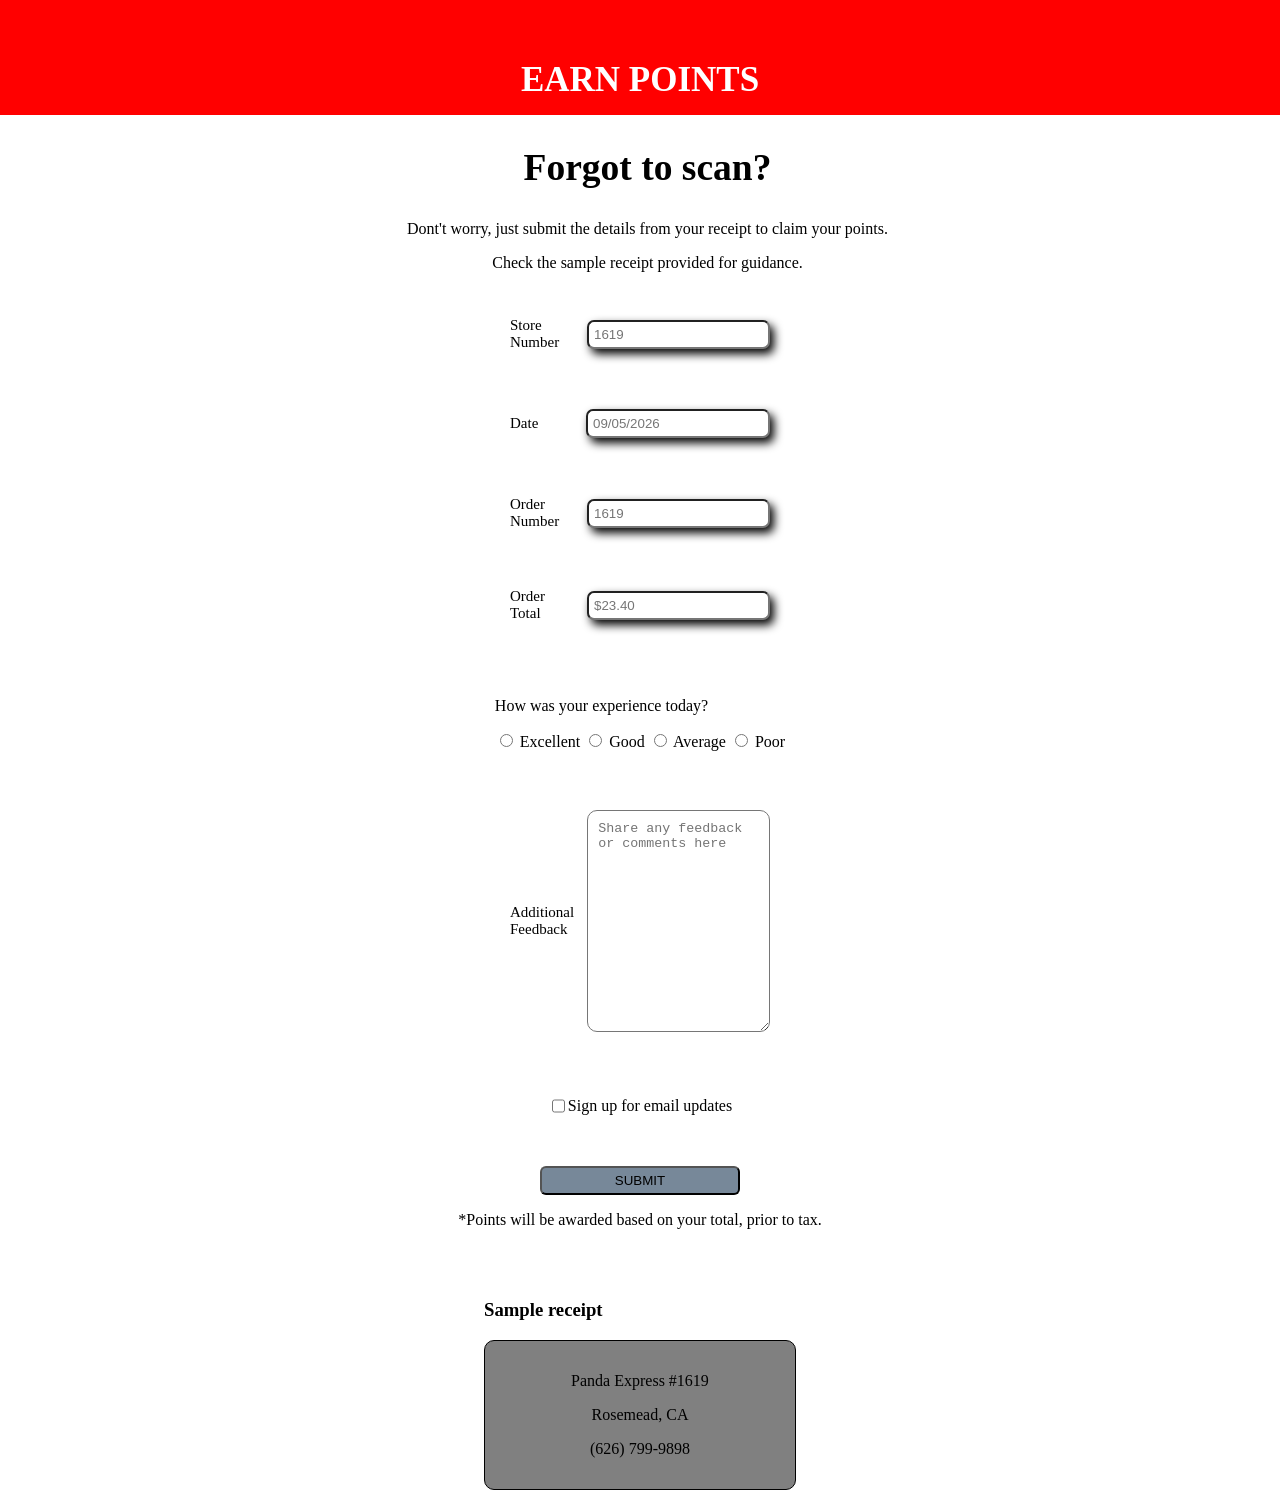
<file: panda-awards/index.html>
<!DOCTYPE html>
<html lang="en">
<head>
    <meta charset="UTF-8">
    <meta name="viewport" content="width=device-width, initial-scale=1.0">
    <link rel="stylesheet" href="panda.css">
    <title>Panda express</title>
</head>
<body>
    <div class="top_portion">
        <h1>EARN POINTS</h1>
    </div>

    <div class="parent">

        <div class="forgot_scan">

            <h2>
                Forgot to scan?
            </h2>

            <p>
                Dont't worry, just submit the details from your receipt to claim your points.
            </p>

            <p>
                Check the sample receipt provided for guidance.
            </p>
        </div>

        <div class="box_container">
            <label class="inputTitles" for="orderNumber">Store Number</label>
            <input class="inputBox" type="text" placeholder="1619" id="orderNumber" name="orderNumber">
        </div>

        <div class="box_container">
            <label class="inputTitles" for="date">Date</label>
            <input class="inputBox" type="text" placeholder="09/05/2026" id="date" name="date">
        </div>

        <div class="box_container">
            <label class="inputTitles" for="orderNumber">Order Number</label>
            <input class="inputBox" type="text" placeholder="1619" id="orderNumber" name="orderNumber">
        </div>

        <div class="box_container">
            <label class="inputTitles" for="orderTotal">Order Total</label>
            <input class="inputBox" type="text" placeholder="$23.40" id="orderTotal" name="orderTotal">
        </div>

        <div class="radioButtons">
            <p>How was your experience today?</p>

            <label>
                <input type="radio" name="experience" value="excellent">
                Excellent
            </label>

            <label>
                <input type="radio" name="experience" value="good">
                Good
            </label>

            <label>
                <input type="radio" name="experience" value="average">
                Average
            </label>

            <label>
                <input type="radio" name="experience" value="poor">
                Poor
            </label>
        </div>

        <div>
            <div class="box_container">
                <label class="inputTitles" for="feedback">Additional Feedback</label>
                <textarea class="feedbackBox" placeholder="Share any feedback or comments here" id="feedback" name="feedback"></textarea>
            </div>
        </div>

        <div>
            <label class="checkboxEmails">
                <input type="checkbox">
                <p>Sign up for email updates</p>
            </label>
        </div>
        
        <div class="submit">
            <button class="submitButton" type="submit">SUBMIT</button>
            <p>*Points will be awarded based on your total, prior to tax.</p>
        </div>

        <div class="receiptBox">
            <h3>Sample receipt</h3>

                <div class="receipt">
                    <p>Panda Express #1619 </p>
                    <p>Rosemead, CA</p>
                    <p>(626) 799-9898</p>
                </div>

        </div>

    </div>


</body>
</html>
</file>
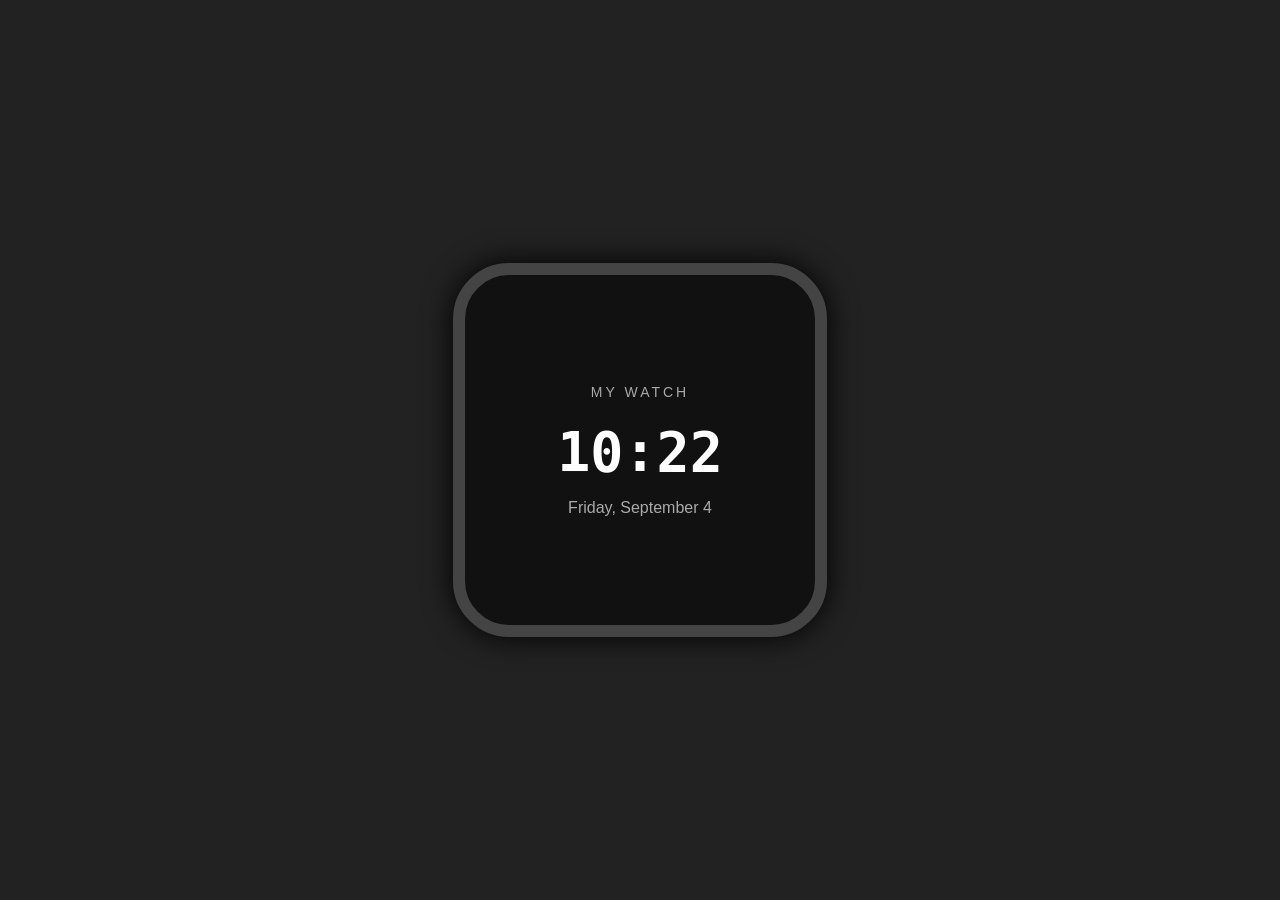
<file: watch-face/index.html>
<!DOCTYPE html>
<html lang="en">
<head>
    <meta charset="UTF-8">
    <meta name="viewport" content="width=device-width, initial-scale=1.0">
    <link rel="stylesheet" href="css/styles.css">
    <title>Watch Face</title>
</head>
<body>
    <div class="watch"> 
        <div class="brand">MY WATCH</div> 
        <div id="time">10:22</div> 
        <div id="date">Friday, September 4</div> 
    </div> 
</body>
</html>
</file>
<file: panda-awards/panda.css>
body{
    margin: 0px;
}

.top_portion{
    height: 115px;
    padding:0px;

    background-color: red;

    display: flex;
    flex-direction: column;


    align-items: center;
    justify-content: flex-end;
}

.parent{
    display: flex;
    flex-direction: column;
    align-items: center;
}


.top_portion h1{
    font-size: 35px;
    font-style: Arial;
    margin: 0px;
    padding-bottom: 15px;
    color:white
}

.forgot_scan{
    max-width: 500px;
    padding-left: 15px;
    font-size: 25px;
    text-align: center;
}

.forgot_scan p{
    font-size: 16px;
   
}

.box_container{ 
    display: flex;
    justify-content:space-between;
    align-items: center;
    width: 260px; 
    padding-top: 10px;
    padding-bottom: 10px;
    border-radius: 6px;
    margin: 19px;
    font-size: 12px;
    
}

.inputTitles{
    padding-right: 10px;
    font-size: 15px;
}

.inputBox{
    padding: 5px ;
    width: 170px;
    height: 15px;
    border-radius: 7px;
    box-shadow: 4px 5px 10px 0px ;
}

.radioButtons{
    padding: 30px;
}

.feedbackBox{
    padding: 10px;
    width: 300px;
    height: 200px;
    border-radius: 10px;
}

.checkboxEmails{
    display: flex;
    flex-direction: row;
    padding: 20px;
}

.submit{
    display: flex;
    flex-direction: column;
    align-items: center;
    padding: 15px;
}

.submitButton{
    border-radius: 6px;
    padding: 5px;
    width: 200px;
    background-color: lightslategray;
}

.receiptBox{
    padding: 20px;
}

.receipt{
    width: 280px;
    padding: 15px;
    border: 1px solid black;
    border-radius: 10px;
    text-align: center;
    background-color: grey;
}
</file>
<file: watch-face/css/styles.css>
/* TODO: Write the selector for the body element. */
 body {
    background-color: #222;
    font-family: Arial, sans-serif;
    display: flex;
    justify-content: center;
    align-items: center;
    height: 100vh;
    margin: 0;
}

/* TODO: Write the selector for the "watch" class. */
 .watch {
    width: 350px;
    height: 350px;
    background-color: #111;
    border: 12px solid #444;
    border-radius: 15%;
    display: flex;
    flex-direction: column;
    text-align: center;
    justify-content: center;
    align-items: center;
    box-shadow: 0 0 30px #000000;
} 

/* TODO: Write the selector for the class "brand". */
 .brand {
    color: #aaa;
    font-size: 14px;
    letter-spacing: 3px;
    margin-bottom: 20px;
}

/* TODO: Write the selector for the id "time". */
 #time {
    color: white;
    font-size: 55px;
    font-weight: bold;
    font-family: monospace;
}

/* TODO: Write the selector for the id "date". */
 #date {
    color: #aaa;
    font-size: 16px;
    margin-top: 15px;
}
</file>
